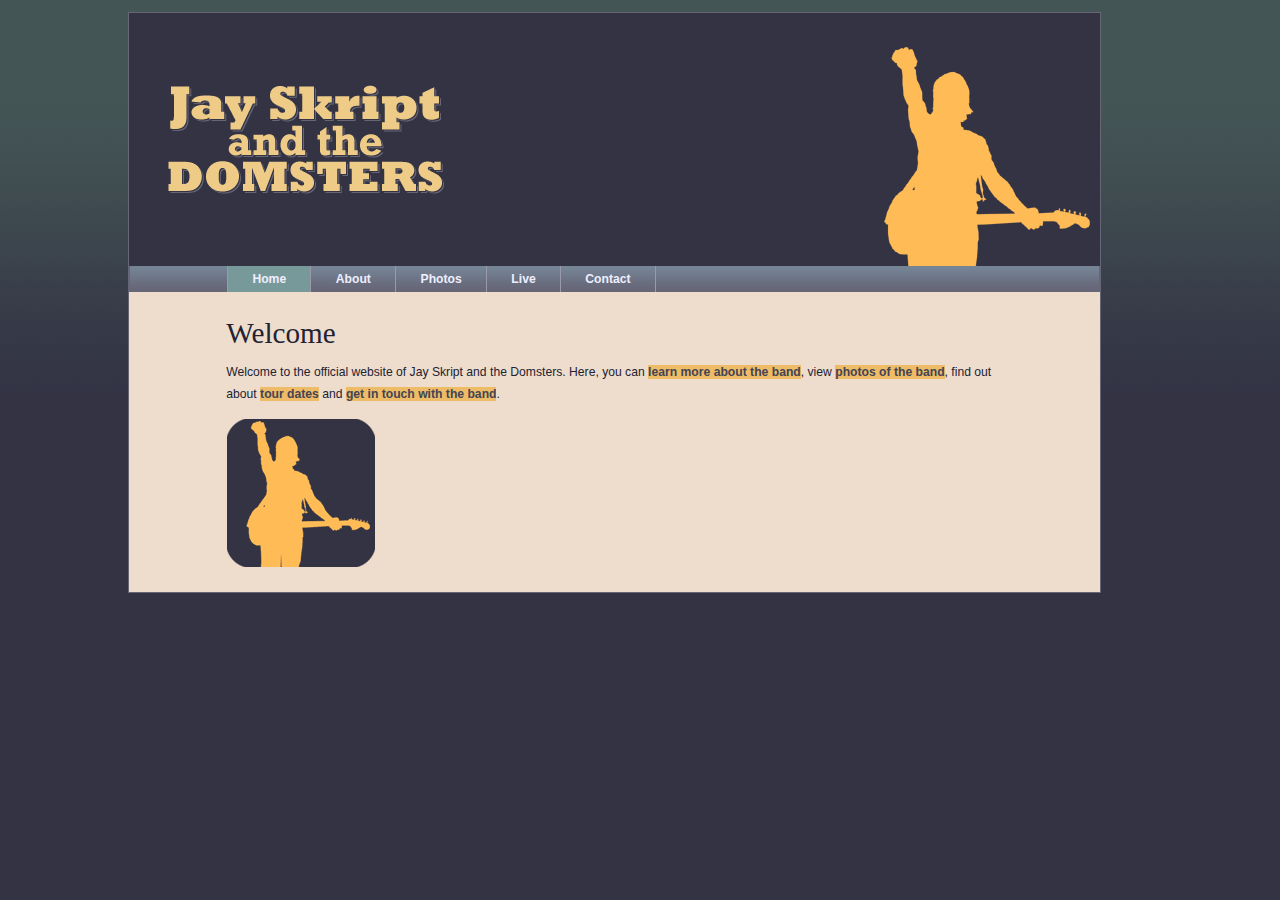
<file: chapter12/index.html>
<!DOCTYPE html>
<html lang="en">
<head>
    <meta charset="UTF-8">
    <title>Narcissus Liu and the Domsters</title>
    <script src='scripts/modernizr.custom.87585.js'></script>
    <link rel="stylesheet" href="styles/basic.css"/>
</head>
<body>
   <header>
      <img src="images/logo.gif" alt="Jay Skript and the Domsters"/>
       <nav>
           <ul>
               <li><a href="index.html">Home</a></li>
               <li><a href="about.html">About</a></li>
               <li><a href="photos.html">Photos</a></li>
               <li><a href="live.html">Live</a></li>
               <li><a href="contact.html">Contact</a></li>
           </ul>
       </nav>
   </header>
   <article>
     <h1>Welcome</h1>
    <p id="intro">Welcome to the official website of Jay Skript and the Domsters. Here, you can <a href="about.html">learn more about the band</a>, view <a href="photos.html">photos of the band</a>, find out about <a href="live.html">tour dates</a> and <a href="contact.html">get in touch with the band</a>.</p>
  </article>
    <script src="scripts/global.js"></script>
</body>
</html>
</file>
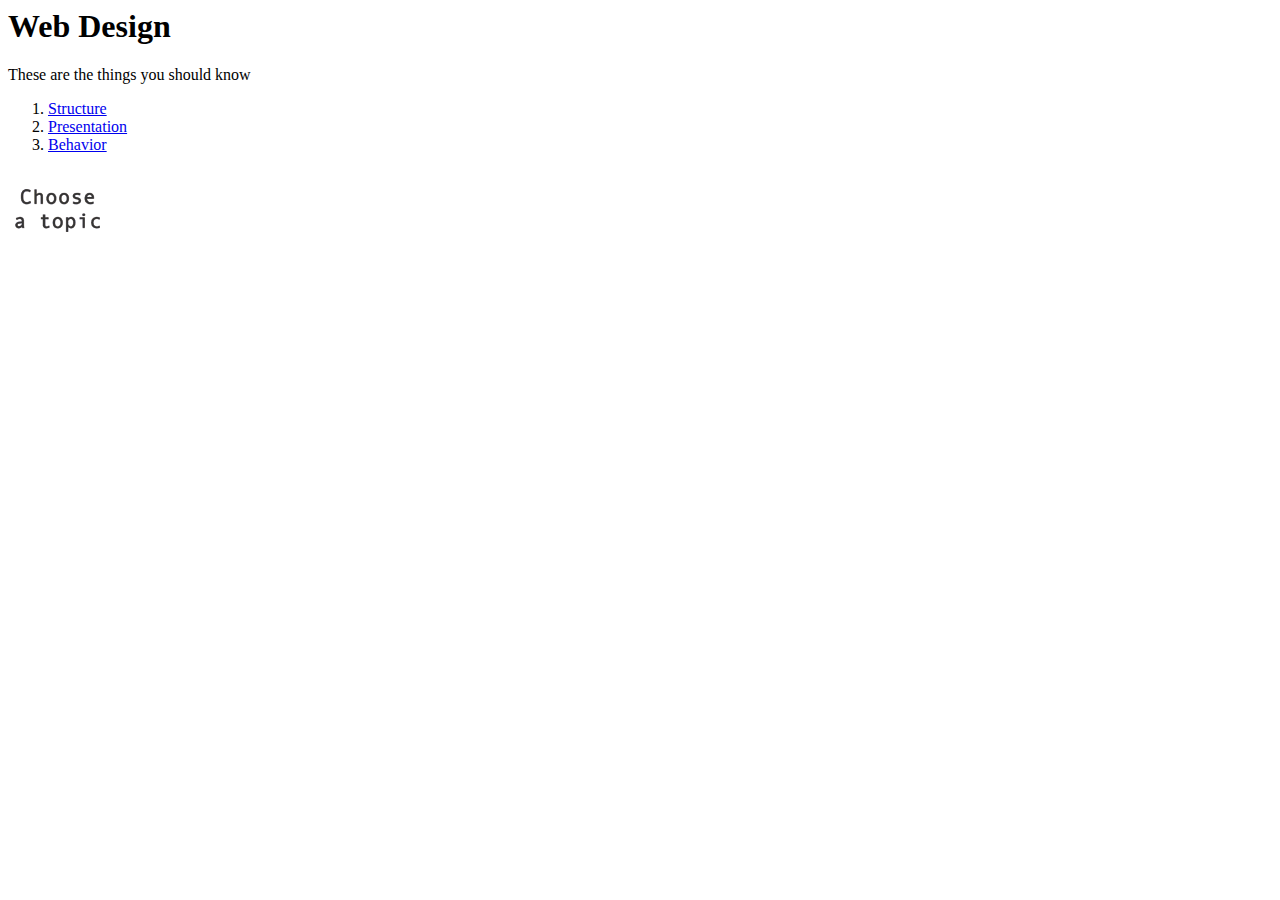
<file: chapter10/slideshow.html>
<html>
<head>
    <meta charset="utf-8">
    <title>Animate Test</title>
    <link rel='stylesheet' href='main.css' media="screen"/>
</head>    
<body>
    <h1>Web Design</h1>
    <p>These are the things you should know</p>
    <ol id='linklist'>
        <li>
            <a href='structure.html'>Structure</a>
        </li>
        <li>
            <a href='presentation.html'>Presentation</a>
        </li>
        <li>
            <a href='behavior.html'>Behavior</a>
        </li>
    </ol>
<!--
    <div id='slideshow'>
        <img src='topics.gif' alt='building blocks of web design' id='preview'/>
    </div>
-->
    <script src='insertAfter.js'></script>
    <script src='addLoadEvent.js'></script>
    <script src="moveElement.js"></script>
    <script src="prepareSlideshow.js"></script>
</body>
</html>
</file>
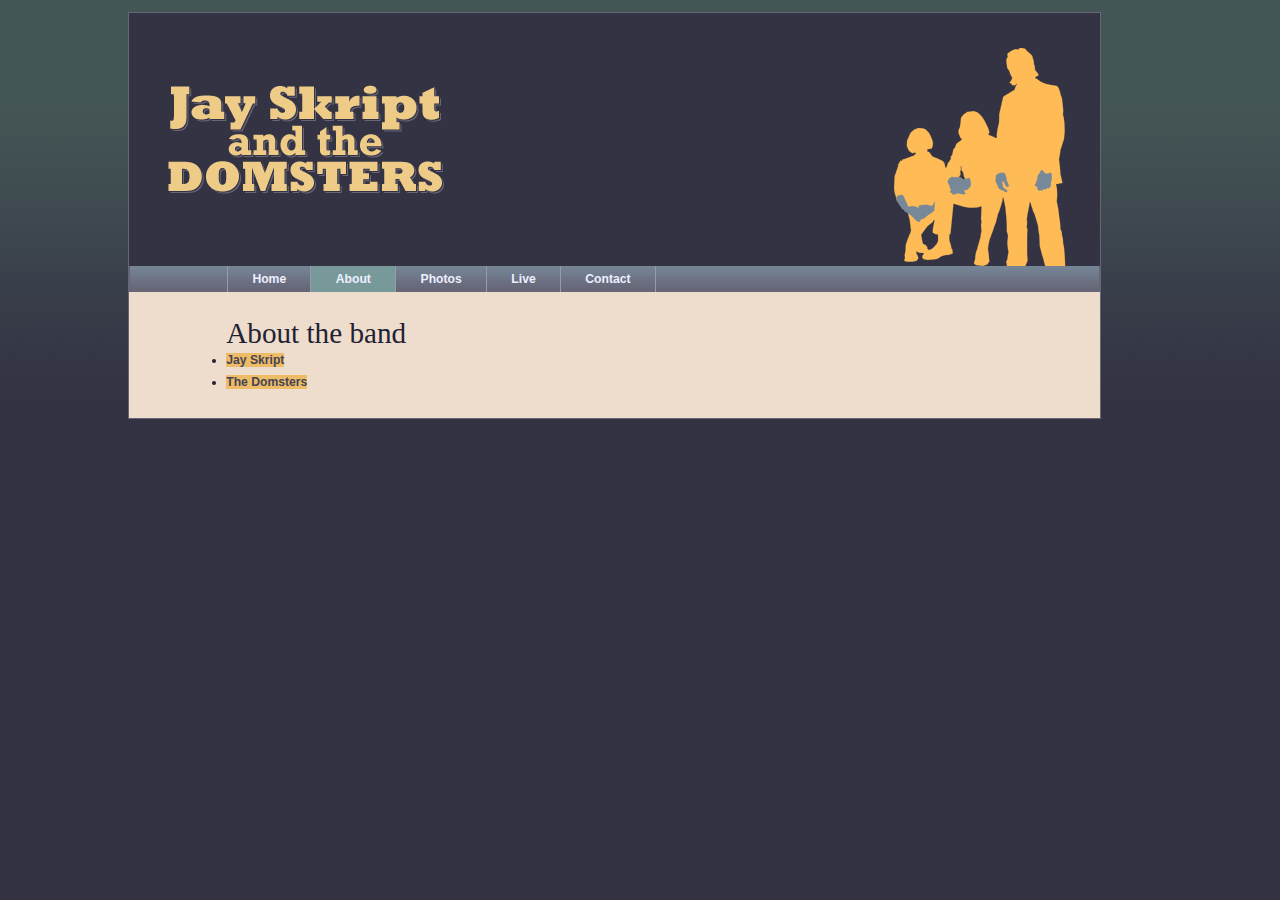
<file: chapter12/about.html>
<!DOCTYPE html>
<html lang="en">
<head>
  <meta charset="utf-8" />
  <title>Jay Skript And The Domsters: About the band</title>
  <script src='scripts/modernizr.custom.87585.js'></script>
  <link rel="stylesheet" media="screen" href="styles/basic.css" />
</head>
<body>
  <header>
    <img src="images/logo.gif" alt="Jay Skript and the Domsters" />
    <nav>
      <ul>
        <li><a href="index.html">Home</a></li>
        <li><a href="about.html">About</a></li>
        <li><a href="photos.html">Photos</a></li>
        <li><a href="live.html">Live</a></li>
        <li><a href="contact.html">Contact</a></li>
      </ul>
    </nav>
  </header>
  <article>
    <h1>About the band</h1>
    <nav>
      <ul>
        <li><a href="#jay">Jay Skript</a></li>
        <li><a href="#domsters">The Domsters</a></li>
      </ul>
    </nav>
    <section id="jay">
      <h2>Jay Skript</h2>
        <p>Jay Skript is going to rock your world!</p>
        <p>Together with his compatriots The Domsters,
      Jay is set for world domination. Just you wait and see.</p>
        <p>Jay Skript has been on the scene since the mid nineties.
      His talent hasn't always been recognized or fully appreciated.
      In the early days, he was often unfavorably compared to bigger,
      similarly-named artists. That's all in the past now.</p>
    </section>
    <section id="domsters">
      <h2>The Domsters</h2>
        <p>The Domsters have been around, in one form or another,
      for almost as long. It's only in the past few years that The Domsters
      have settled down to their current, stable line-up.
      Now they're a rock-solid bunch: methodical and dependable.</p>
    </section>
  </article>
  <script src="scripts/global.js"></script>
</body>
</html>
</file>
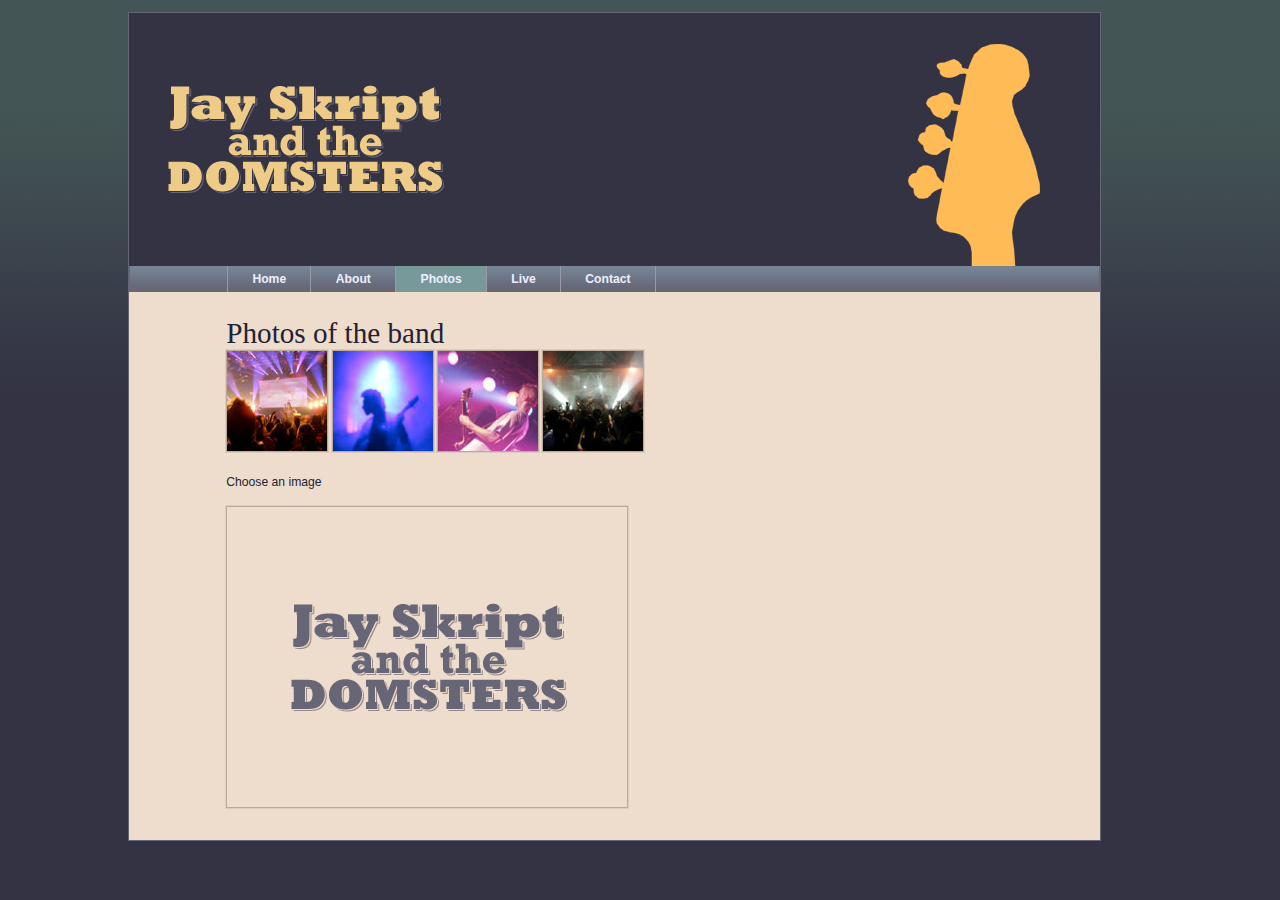
<file: chapter12/photos.html>
<!DOCTYPE html>
<html lang="en">
<head>
  <meta charset="utf-8" />
  <title>Jay Skript And The Domsters: Photos</title>
  <script src="scripts/modernizr.custom.87585.js"></script>
  <link rel="stylesheet" media="screen" href="styles/basic.css" />
</head>
<body>
  <header>
    <img src="images/logo.gif" alt="Jay Skript and the Domsters" />
    <nav>
      <ul>
        <li><a href="index.html">Home</a></li>
        <li><a href="about.html">About</a></li>
        <li><a href="photos.html">Photos</a></li>
        <li><a href="live.html">Live</a></li>
        <li><a href="contact.html">Contact</a></li>
      </ul>
    </nav>
  </header>
  <article>
    <h1>Photos of the band</h1>
    <ul id="imagegallery">
      <li>
        <a href="images/photos/concert.jpg" title="The crowd goes wild">
          <img src="images/photos/thumbnail_concert.jpg" alt="the band in concert" />
        </a>
      </li>
      <li>
        <a href="images/photos/bassist.jpg" title="An atmospheric moment">
          <img src="images/photos/thumbnail_bassist.jpg" alt="the bassist" />
        </a>
      </li>
      <li>
        <a href="images/photos/guitarist.jpg" title="Rocking out">
          <img src="images/photos/thumbnail_guitarist.jpg" alt="the guitarist" />
        </a>
      </li>
      <li>
        <a href="images/photos/crowd.jpg" title="Encore! Encore!">
          <img src="images/photos/thumbnail_crowd.jpg" alt="the audience" />
        </a>
      </li>
    </ul>
  </article>
  <script src="scripts/global.js"></script>
</body>
</html>
</file>
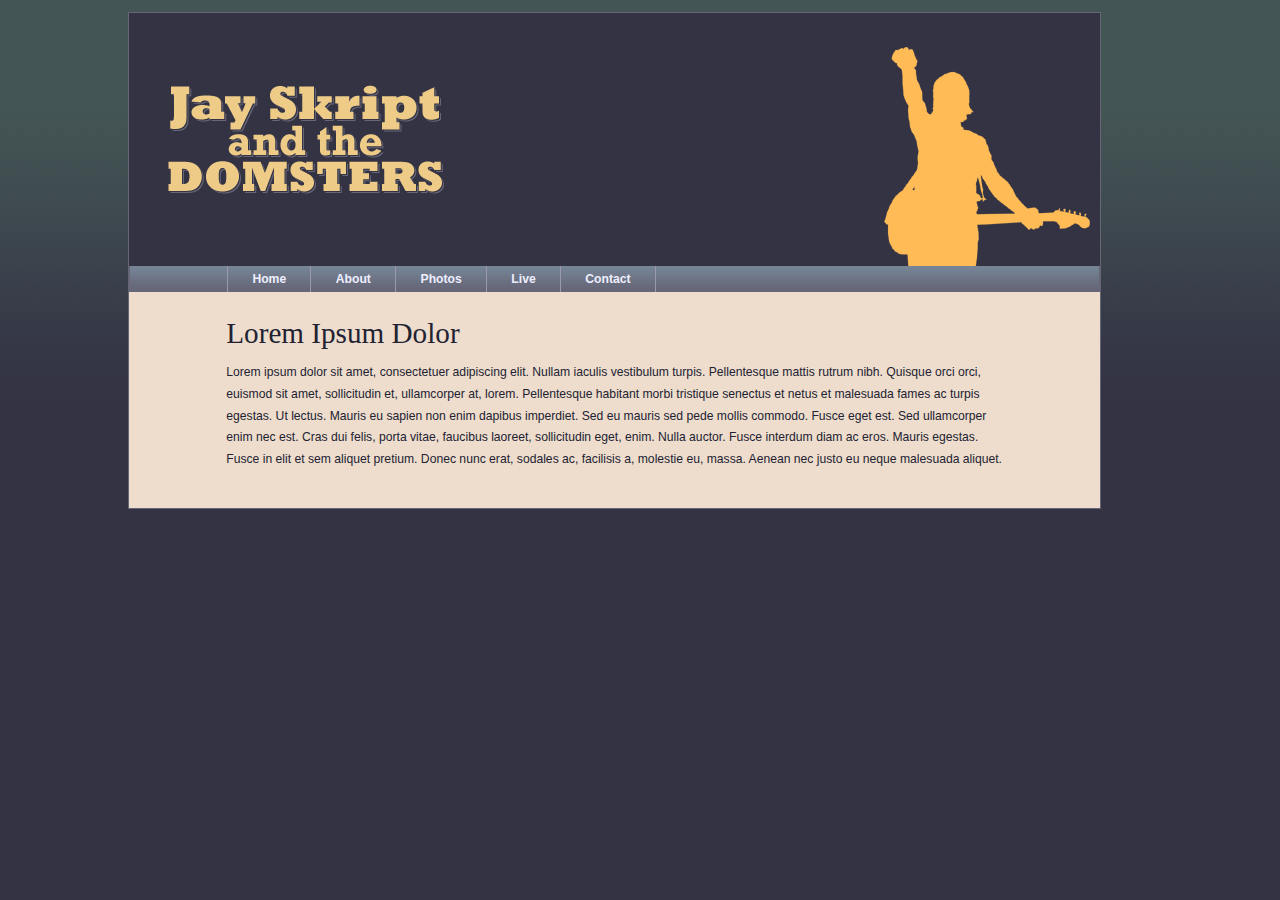
<file: chapter12/template.html>
<!DOCTYPE html>
<html lang="en">
<head>
    <meta charset="UTF-8">
    <title>Narcissus Liu and the Domsters</title>
    <script src='scripts/modernizr.custom.87585.js'></script>
    <link rel="stylesheet" href="styles/basic.css"/>
</head>
<body>
   <header>
      <img src="images/logo.gif" alt="Jay Skript and the Domsters"/>
       <nav>
           <ul>
               <li><a href="index.html">Home</a></li>
               <li><a href="about.html">About</a></li>
               <li><a href="photos.html">Photos</a></li>
               <li><a href="live.html">Live</a></li>
               <li><a href="contact.html">Contact</a></li>
           </ul>
       </nav>
   </header>
   <article>
       <h1>Lorem Ipsum Dolor</h1>
    <p>Lorem ipsum dolor sit amet, consectetuer adipiscing elit.
Nullam iaculis vestibulum turpis. Pellentesque mattis rutrum
nibh. Quisque orci orci, euismod sit amet, sollicitudin et,
ullamcorper at, lorem.
Pellentesque habitant morbi tristique senectus et netus
et malesuada fames ac turpis egestas.
Ut lectus. Mauris eu sapien non enim dapibus imperdiet.
Sed eu mauris sed pede mollis commodo.
Fusce eget est. Sed ullamcorper enim nec est.
Cras dui felis, porta vitae, faucibus laoreet, sollicitudin eget,
enim. Nulla auctor. Fusce interdum diam ac eros.
Mauris egestas. Fusce in elit et sem aliquet pretium.
Donec nunc erat, sodales ac, facilisis a, molestie eu, massa.
Aenean nec justo eu neque malesuada aliquet.</p>
   </article>
    
</body>
</html>
</file>
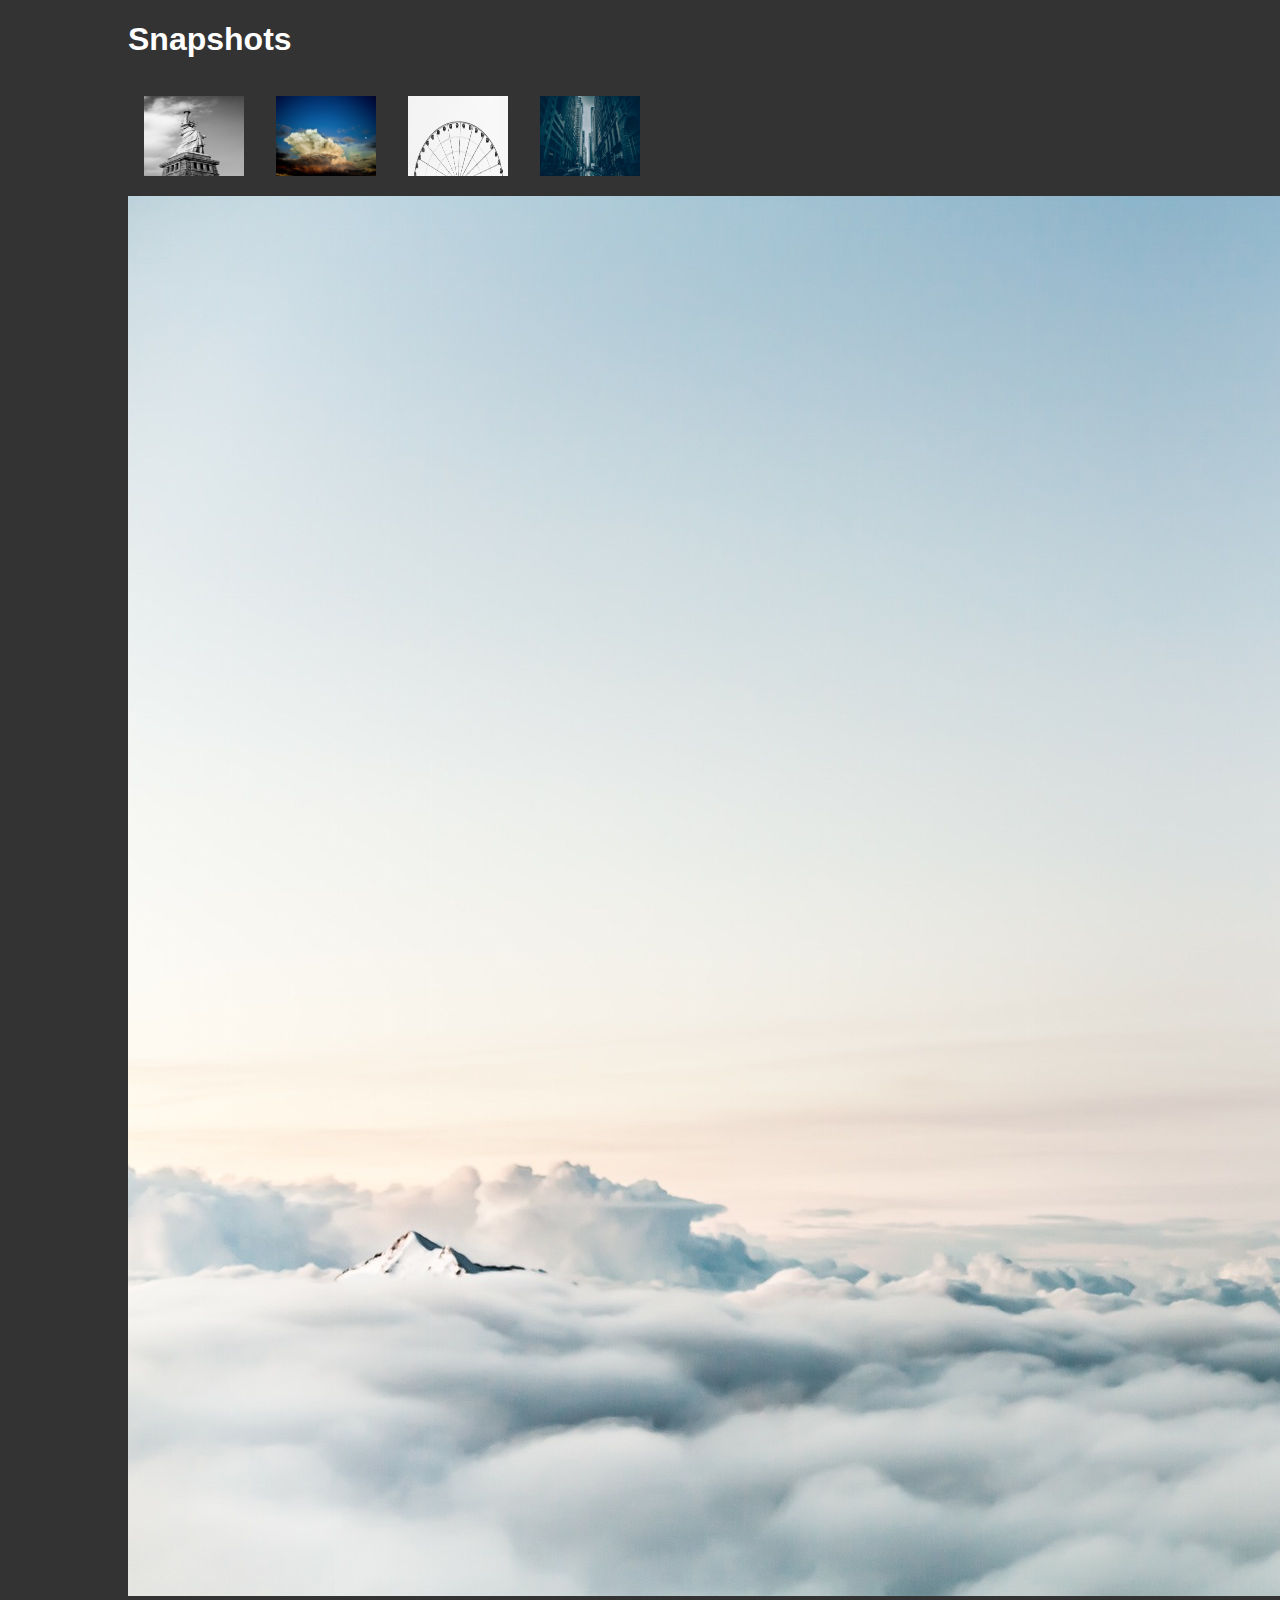
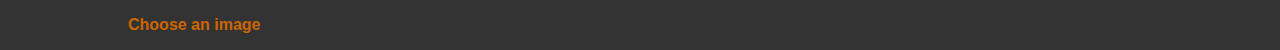
<file: chapter4/gallery.html>
<!DOCTYPE html>
<html lang='en'>
<head>
	<meta charset='utf-8'/>
	<title>Image Gallery</title>
	<script type="text/javascript" src='scripts/showPic.js'></script>
	<link rel="stylesheet" href='css/main.css' media='screen'>
</head>
<body>
	<h1>Snapshots</h1>
	<ul id='imagegallery'>
		<li>
			<a href='images/picture1.jpeg' title="A Picture1 display"><img src='images/picture1.jpeg' alt='pic1'></a>
		</li>
		<li>
			<a href='images/picture2.jpeg' title="A Picture2 display"><img src='images/picture2.jpeg' alt='pic2'></a>
		</li>
		<li>
			<a href='images/picture3.jpeg' title="A Picture3 display"><img src='images/picture3.jpeg' alt='pic3'></a>
		</li>
		<li>
			<a href='images/picture4.jpeg' title="A Picture4 display"><img src='images/picture4.jpeg' alt='pic4'></a>
		</li>
		<!-- <img id='placeholderimg' src='images/placeholder.jpeg' alt='my image gallery'/>
		<p id='description'>Choose an image.</p> -->
	</ul>
	
</body>
</html>
</file>
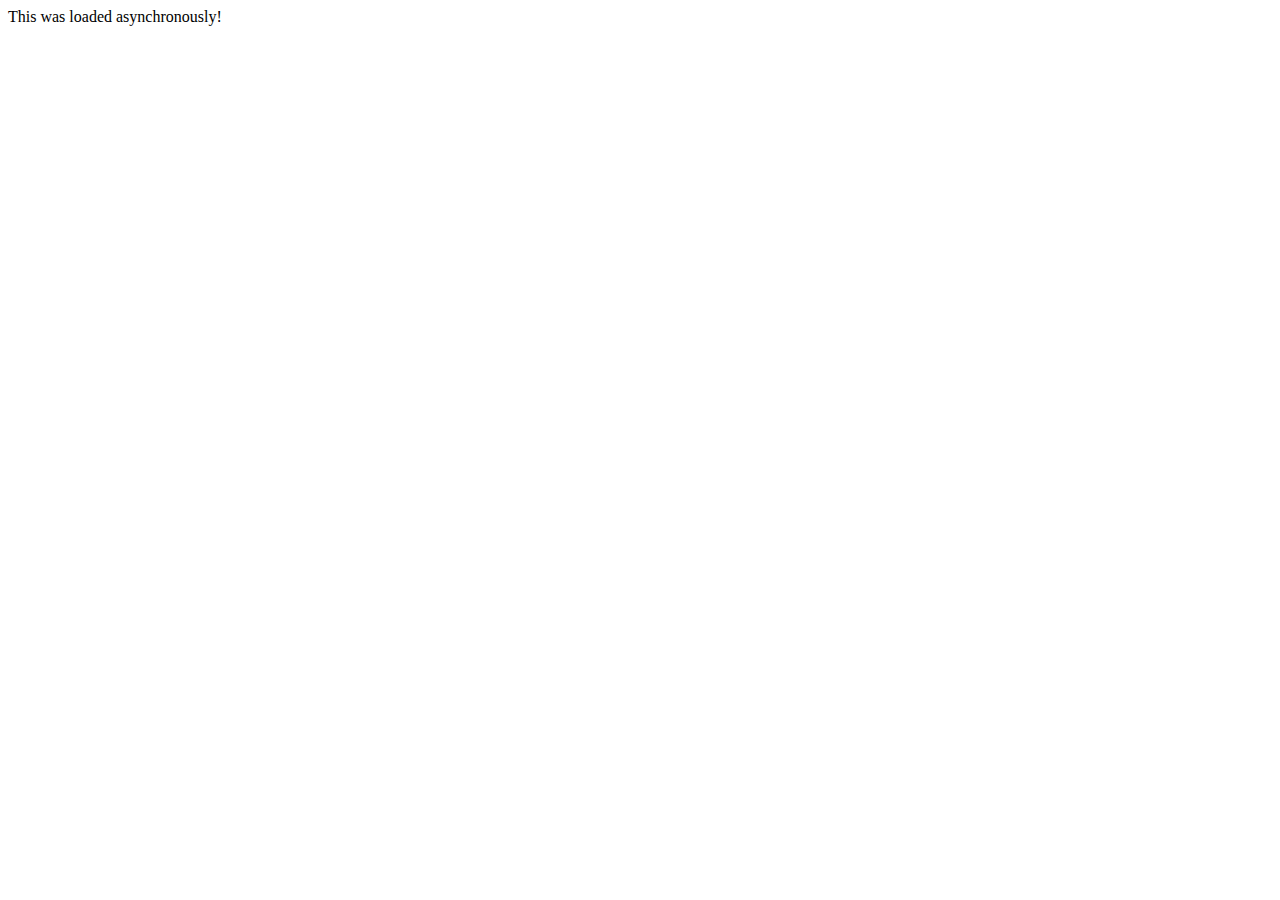
<file: chapter7/ajax.html>
<!DOCTYPE html>
<html lang='en'>
<head>
	<meta charset='utf-8'/>
	<title>Ajax</title>
</head>
<body>
	<div id='new'></div>
	

	<script type="text/javascript">
	// function loadXMLDoc(){
	// 	var request = new XMLHttpObject();
	// 	if(request){
	// 		requset.open('GET', 'ajax.txt', true);
	// 		request.onreadystatechange = function(){
	// 			if(request.readyState == 4){
	// 				alert('Response Received');
	// 				var para = document.createElement('p');
	// 				var txt = document.createTextNode(request.responseText);
	// 				para.appendChild(txt);
	// 				document.getElementById('new').appendChild(para);
	// 			}
	// 			request.send(null);
	// 		}else{
	// 			alert('Sorry ');
	// 		}
	// 		alert('Function Done');
	// 	}
	// }


	var xmlhttp;
	function loadXMLDoc(url)
	{
		xmlhttp=null;
		if (window.XMLHttpRequest)
		  {// code for Firefox, Opera, IE7, etc.
		  xmlhttp=new XMLHttpRequest();
		  }
		else if (window.ActiveXObject)
		  {// code for IE6, IE5
		  xmlhttp=new ActiveXObject("Microsoft.XMLHTTP");
		  }
		if (xmlhttp!=null)
		  {
		  xmlhttp.onreadystatechange=state_Change;
		  xmlhttp.open("GET",url,true);
		  xmlhttp.send(null);
		  }
		else
		  {
		  alert("Your browser does not support XMLHTTP.");
		  }
	}

	function state_Change()
	{
	if (xmlhttp.readyState==4)
	  {// 4 = "loaded"
	  if (xmlhttp.status==200)
	    {// 200 = "OK"
	    document.getElementById('new').innerHTML=xmlhttp.responseText;
	    }
	  else
	    {
	    alert("Problem retrieving data:" + xmlhttp.statusText);
	    }
	  }
	}
	loadXMLDoc('ajax.txt')
	</script>
</body>
</html>
</file>
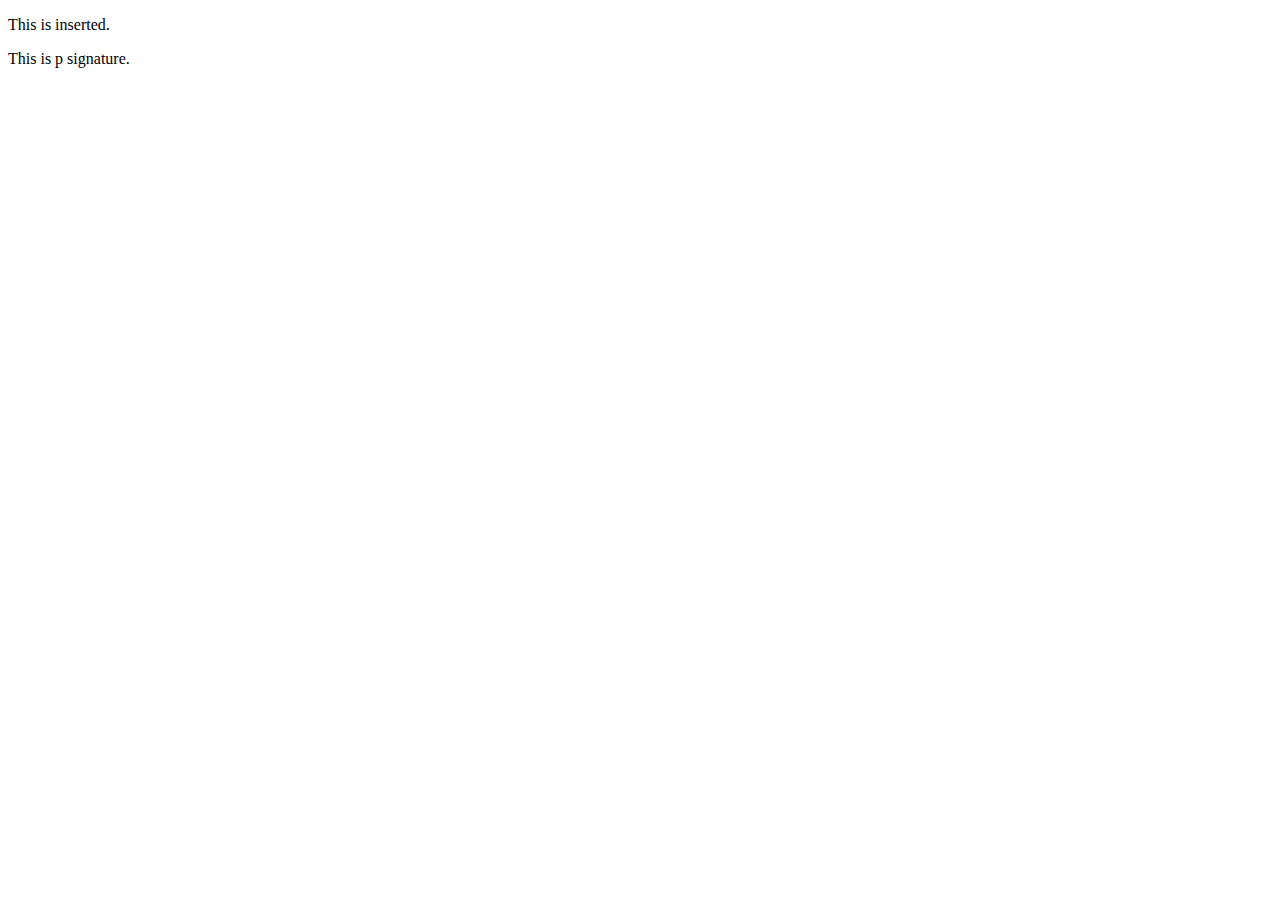
<file: chapter7/test.html>
<!DOCTYPE html>
<html lang='en'>
<head>
	<meta charset='utf-8'>
	<title>Test</title>
</head>
<body>
	<div id='testdiv'>
		
	</div>

	<script type="text/javascript">
	window.onload = function(){
		var testdiv = document.getElementById('testdiv');
		testdiv.innerHTML = '<p>This is inserted.</p>';

		var para = document.createElement('p');
		var info = 'nodeName';
		info += 'para.nodeName';
		info += ' nodeType ';
		info += para.nodeType;
		alert(info);

		var text = document.createTextNode('This is p signature.');
		testdiv.appendChild(para.appendChild(text));
	}

	</script>
</body>
</html>
</file>
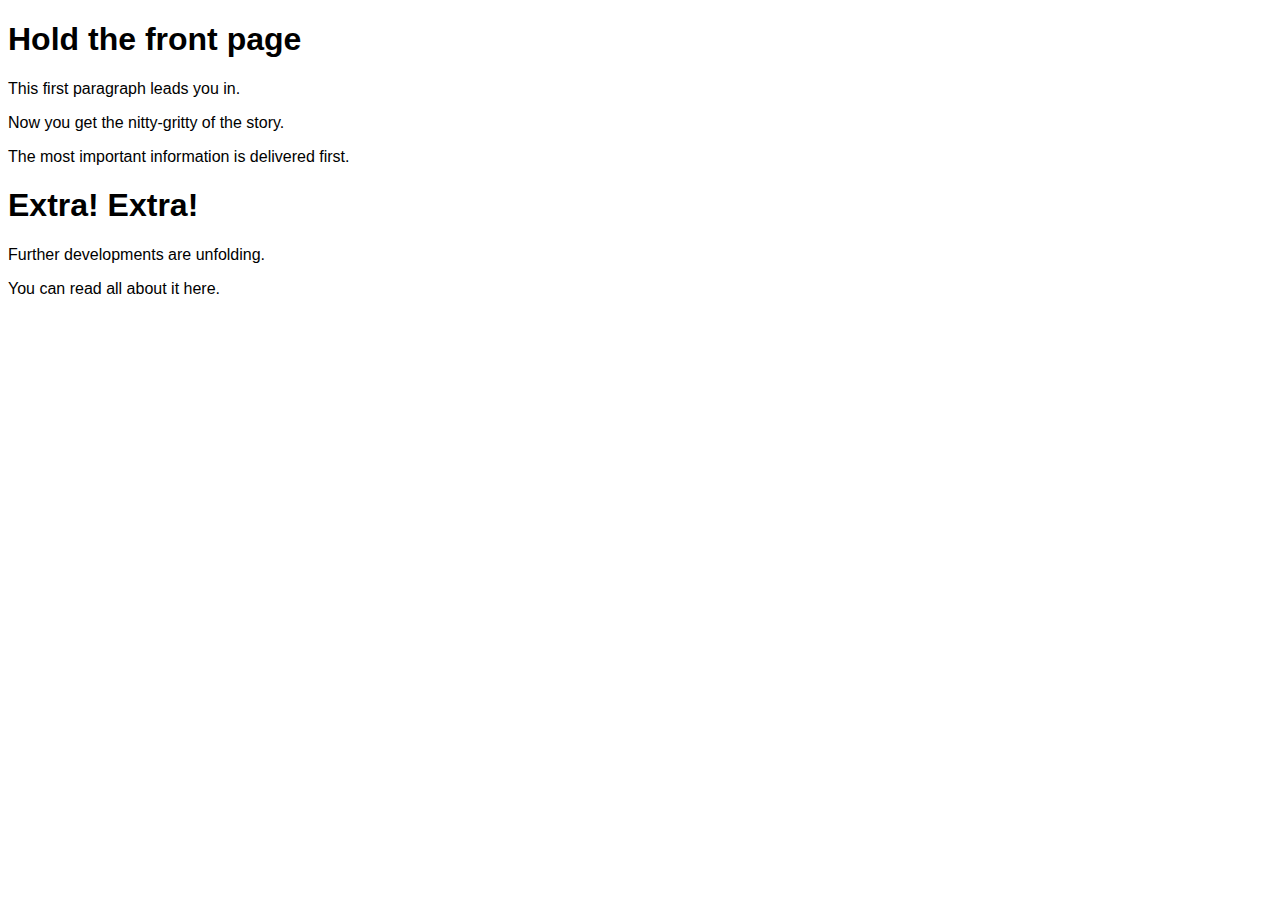
<file: chapter9/story.html>
<!DOCTYPE html PUBLIC "-//W3C//DTD XHTML 1.1//EN"
 "http://www.w3.org/TR/xhtml11/DTD/xhtml11.dtd">
<html lang="en">
  <head>
    <meta http-equiv="content-type" content="text/html; charset=utf-8" />
    <title>Man bites dog</title>
    <script type="text/javascript" src="./styleHeaderSiblings.js"></script>
    <link rel="stylesheet" type="text/css" media="screen" href="format.css" />
  </head>
  <body>
    <h1>Hold the front page</h1>
    <p>This first paragraph leads you in.</p>
    <p>Now you get the nitty-gritty of the story.</p>
    <p>The most important information is delivered first.</p>
    <h1>Extra! Extra!</h1>
    <p>Further developments are unfolding.</p>
    <p>You can read all about it here.</p>
  </body>
</html>
</file>
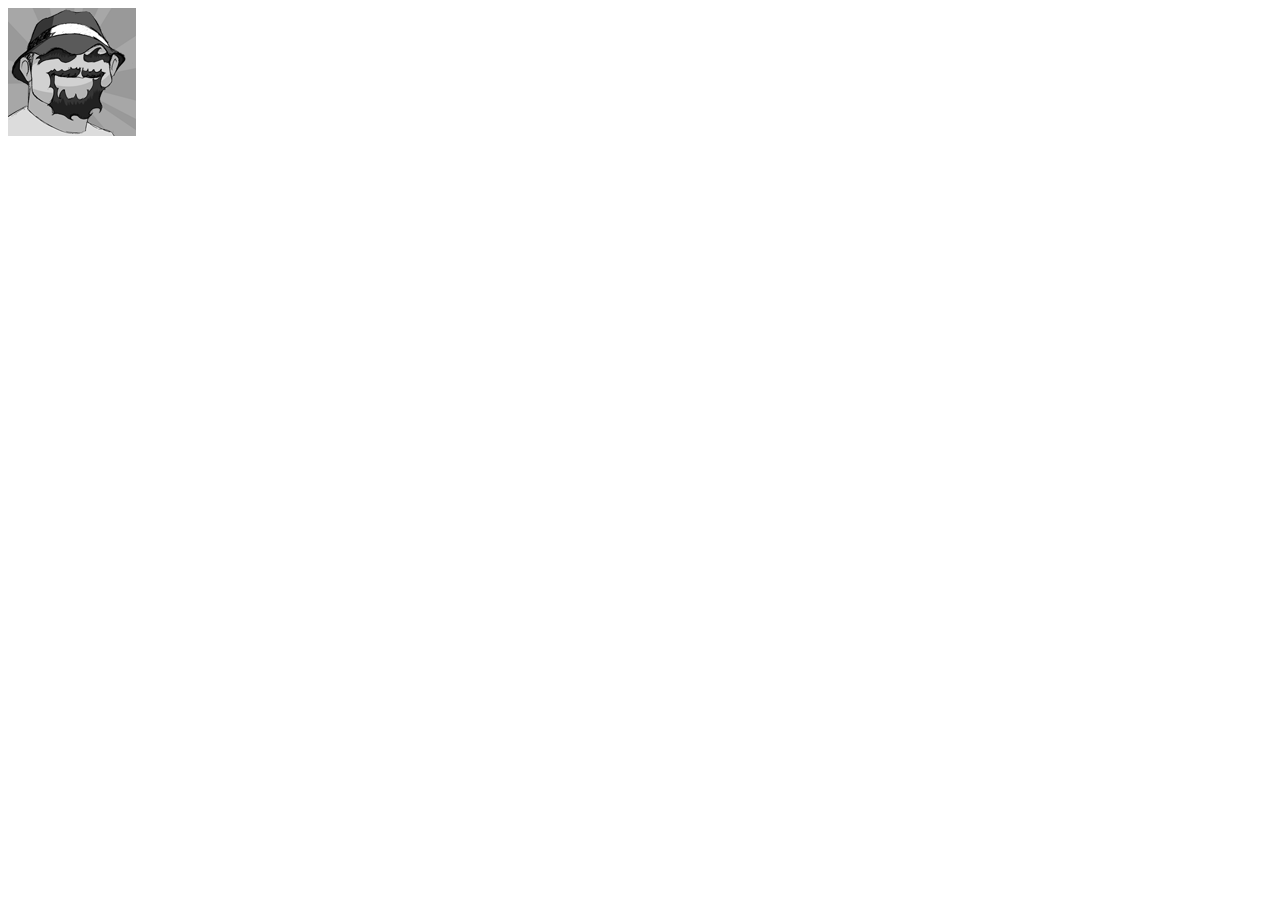
<file: chapter10/chapter11/grayscale/grayscale.html>
<!DOCTYPE html>
<html lang="en">
<head>
    <meta charset="UTF-8">
    <title>Grayscale Canvas Example</title>
    <script src='modernizr-1.6.min.js'></script>
</head>
<body>
    <img src="avatar.png" id='avatar' alt="My Avatar"/>
    <script src="grayscale.js"></script>
</body>
</html>
</file>
<file: chapter12/styles/basic.css>
@import url(layout.css);
@import url(color.css);
@import url(typography.css);
</file>
<file: chapter10/main.css>
#slideshow{
    width: 100px;
    height: 100px;
    position: relative;
    overflow: hidden;
}

#preview{
    position: absolute;
}
</file>
<file: chapter4/css/main.css>
body{
	font-family: 'Helvetica', 'Arial', 'serif';
	color: #333;
	background-color: #333;
	margin: 1em 10%;
}

h1{
	color: #fff;
	background-color: transparent;
}

a{
	color: #c60;
	background-color: transparent;
	font-weight: bold;
	text-decoration: none;
}

p{
	color: #c60;
	background-color: transparent;
	font-weight: bold;
	text-decoration: none;
}

ul{
	padding: 0;
}

#imagegallery {
	list-style: none;
}

#imagegallery li{
	display: inline;
}

#imagegallery li a img{
	width: 100px;
	height: 80px;
	border: 0;
}

li{
	float: left;
	padding: 1em;
}

#placeholder img{
	width: 500px;
	height: 400px;
	display: block;
	clear: both;
}
</file>
<file: chapter9/format.css>
body{
    font-family: 'Helvetica', 'Arial', sans-serif;
    background-color: #fff;
    color: #000;
}

table {
    margin: auto;
    border: 1px solid #699;
}

caption{
    
}
</file>
